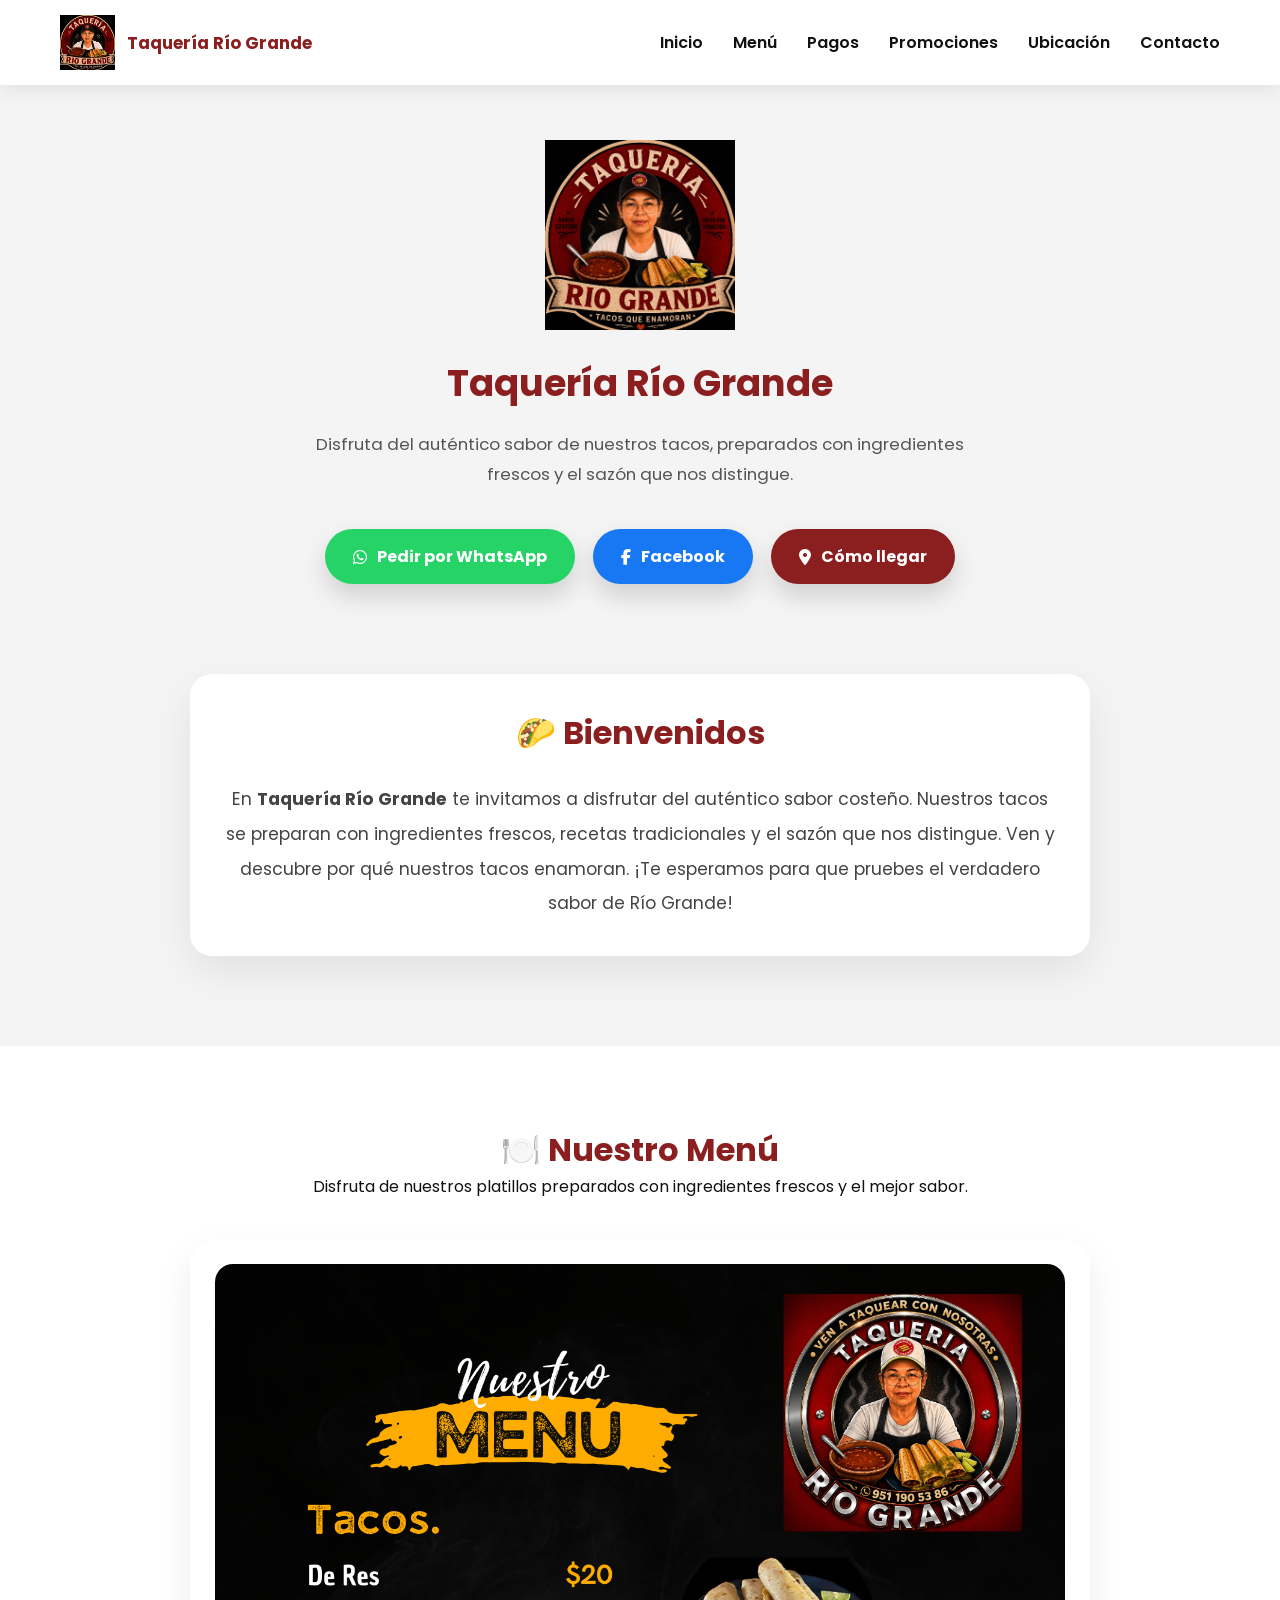
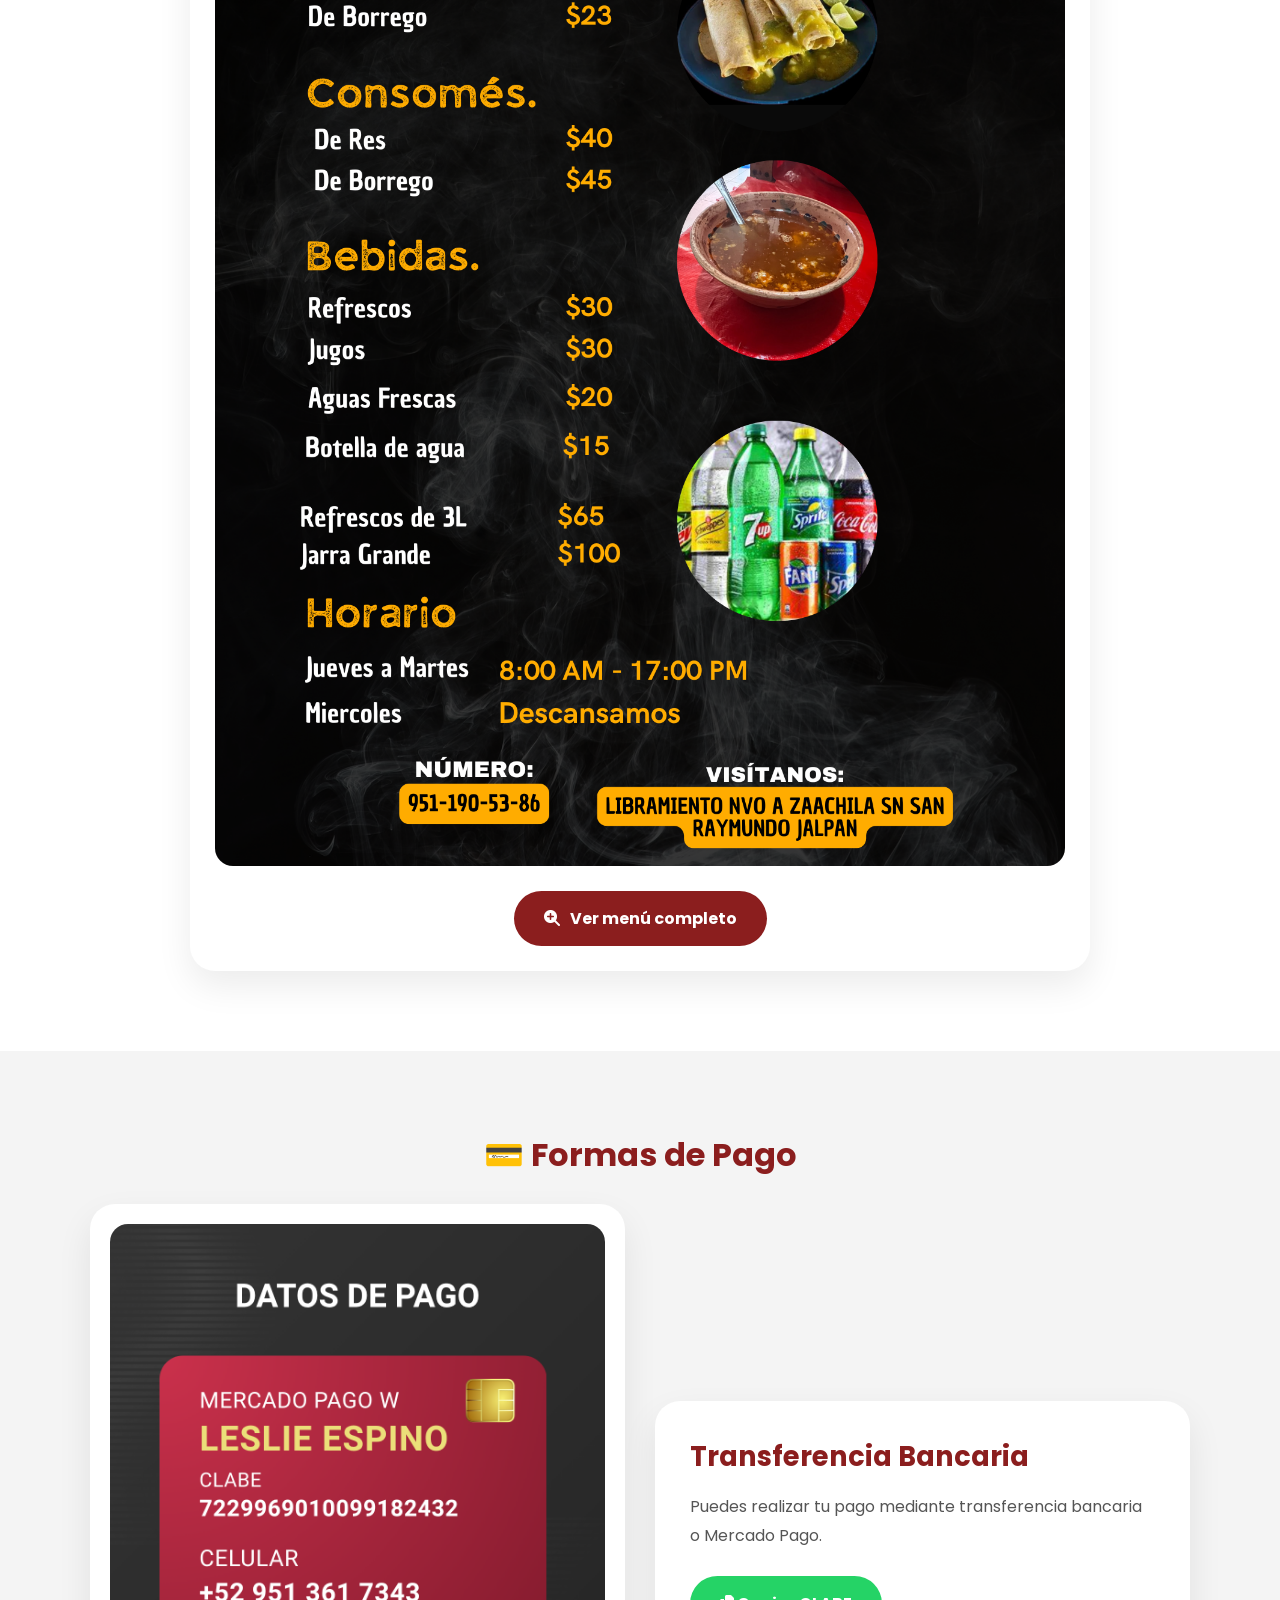
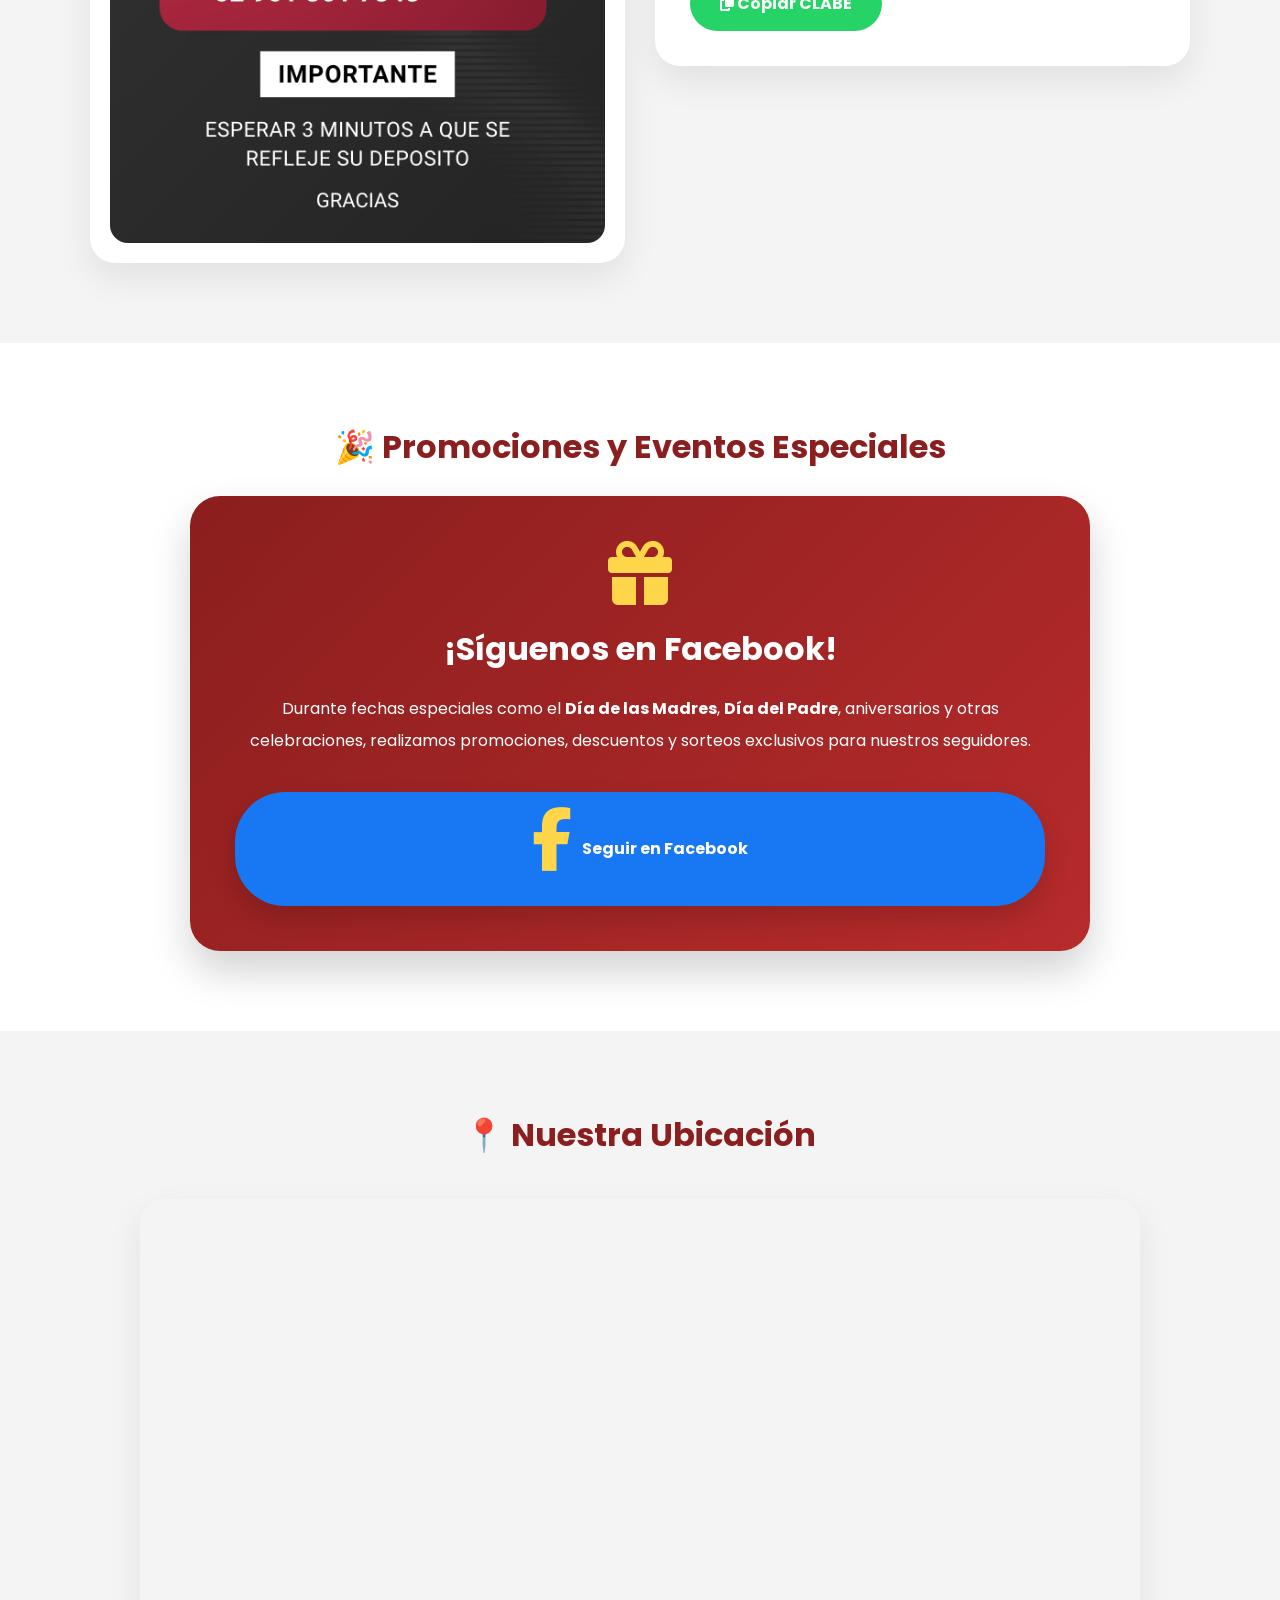
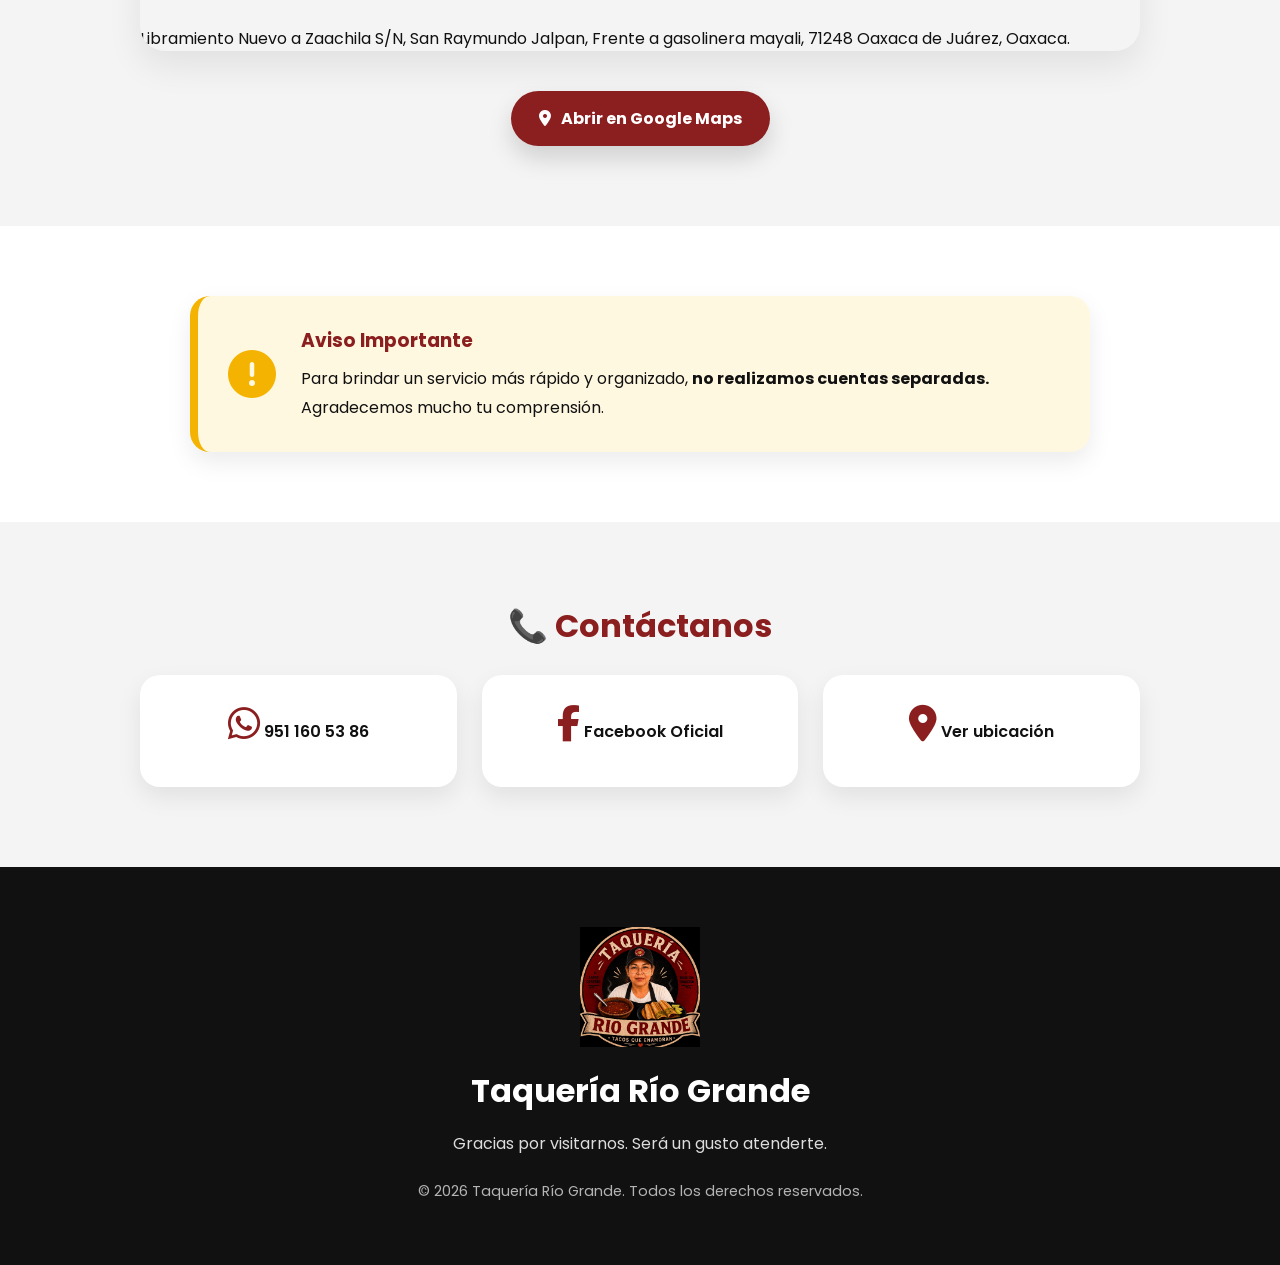
<file: index.html>
<!DOCTYPE html>
<html lang="es">
<head>

<meta charset="UTF-8">
<meta name="viewport" content="width=device-width, initial-scale=1.0">

<title>Taquería Río Grande | Oaxaca de Juárez</title>

<link rel="icon" href="imagenes/logo1.png">

<link rel="preconnect" href="https://fonts.googleapis.com">
<link rel="preconnect" href="https://fonts.gstatic.com" crossorigin>

<link href="https://fonts.googleapis.com/css2?family=Poppins:wght@300;400;500;600;700;800&display=swap" rel="stylesheet">

<link rel="stylesheet" href="https://cdnjs.cloudflare.com/ajax/libs/font-awesome/6.6.0/css/all.min.css">

<link rel="stylesheet" href="styles.css">

</head>
<body>

<div id="splash">

    <img src="imagenes/logo1.png" alt="Taquería Río Grande">

</div>

<header>

<nav class="navbar">

<div class="logo">

<img src="imagenes/logo1.png" alt="Logo">

<span>Taquería Río Grande</span>

</div>

<div class="menu-btn" id="menuBtn">
<i class="fas fa-bars"></i>
</div>

<ul class="nav-links" id="navLinks">

<li><a href="#inicio">Inicio</a></li>

<li><a href="#menu">Menú</a></li>

<li><a href="#pagos">Pagos</a></li>

<li><a href="#promociones">Promociones</a></li>

<li><a href="#ubicacion">Ubicación</a></li>

<li><a href="#contacto">Contacto</a></li>

</ul>

</nav>

</header>

<section class="hero" id="inicio">

<div class="hero-logo">

<img src="imagenes/logo1.png" alt="Logo">

</div>

<h1>Taquería Río Grande</h1>

<p>
Disfruta del auténtico sabor de nuestros tacos, preparados con ingredientes frescos y el sazón que nos distingue.
</p>

<div class="hero-buttons">

<a
href="https://wa.me/529511605386?text=Hola%20Taquería%20Río%20Grande,%20me%20gustaría%20hacer%20un%20pedido."
target="_blank"
class="btn whatsapp">

<i class="fab fa-whatsapp"></i>

Pedir por WhatsApp

</a>

<a
href="https://www.facebook.com/share/1EFaBvdc11/"
target="_blank"
class="btn facebook">

<i class="fab fa-facebook-f"></i>

Facebook

</a>

<a
href="https://maps.app.goo.gl/kLpzLxWVCzoWSd116"
target="_blank"
class="btn maps">

<i class="fas fa-location-dot"></i>

Cómo llegar

</a>

</div>

</section>

<section class="bienvenida">

<div class="titulo">

<h2>🌮 Bienvenidos</h2>

</div>

<p>

En <strong>Taquería Río Grande</strong> te invitamos a disfrutar del auténtico sabor costeño. Nuestros tacos se preparan con ingredientes frescos, recetas tradicionales y el sazón que nos distingue. Ven y descubre por qué nuestros tacos enamoran. ¡Te esperamos para que pruebes el verdadero sabor de Río Grande!

</p>

</section>

<section class="menu-section" id="menu">

<div class="titulo">
<h2>🍽️ Nuestro Menú</h2>
<p>Disfruta de nuestros platillos preparados con ingredientes frescos y el mejor sabor.</p>
</div>

<div class="menu-card">

<img src="imagenes/MenuTacos.png" alt="Menú Taquería Río Grande" id="menuImagen">

<button class="btn-menu" id="verMenu">
<i class="fas fa-magnifying-glass-plus"></i>
Ver menú completo
</button>

</div>

</section>

<section class="pagos" id="pagos">

<div class="titulo">
<h2>💳 Formas de Pago</h2>
</div>

<div class="pagos-contenedor">

<div class="pago-card">

<img src="imagenes/tarjeta.png" alt="Mercado Pago">

</div>

<div class="pago-info">

<h3>Transferencia Bancaria</h3>

<p>Puedes realizar tu pago mediante transferencia bancaria o Mercado Pago.</p>

<button class="copiar-clabe">
<i class="fas fa-copy"></i>
Copiar CLABE
</button>

</div>

</div>

</section>

<section class="promociones" id="promociones">

<div class="titulo">

<h2>🎉 Promociones y Eventos Especiales</h2>

</div>

<div class="promo-card">

<i class="fas fa-gift"></i>

<h3>¡Síguenos en Facebook!</h3>

<p>

Durante fechas especiales como el <strong>Día de las Madres</strong>, <strong>Día del Padre</strong>, aniversarios y otras celebraciones, realizamos promociones, descuentos y sorteos exclusivos para nuestros seguidores.

</p>

<a href="https://www.facebook.com/share/1EFaBvdc11/" target="_blank" class="btn facebook">

<i class="fab fa-facebook-f"></i>

Seguir en Facebook

</a>

</div>

</section>

<section class="ubicacion" id="ubicacion">

<div class="titulo">

<h2>📍 Nuestra Ubicación</h2>

</div>

<div class="mapa">

<iframe
src="https://maps.google.com/maps?q=16.984964,-96.746930&z=17&output=embed"
loading="lazy"
allowfullscreen>
</iframe>

<p class="direccion">

Libramiento Nuevo a Zaachila S/N,
San Raymundo Jalpan,
Frente a gasolinera mayali,
71248 Oaxaca de Juárez, Oaxaca.

</p>

</div>

<div class="mapa-btn">

<a href="https://maps.app.goo.gl/kLpzLxWVCzoWSd116"
target="_blank"
class="btn maps">

<i class="fas fa-location-dot"></i>

Abrir en Google Maps

</a>

</div>

</section>

<section class="aviso">

<div class="aviso-card">

<i class="fas fa-circle-exclamation"></i>

<div>

<h3>Aviso Importante</h3>

<p>

Para brindar un servicio más rápido y organizado, <strong>no realizamos cuentas separadas.</strong>

Agradecemos mucho tu comprensión.

</p>

</div>

</div>

</section>

<section class="contacto" id="contacto">

<div class="titulo">

<h2>📞 Contáctanos</h2>

</div>

<div class="contacto-grid">

<a href="https://wa.me/529511605386?text=Hola%20Taquería%20Río%20Grande,%20me%20gustaría%20hacer%20un%20pedido."
target="_blank"
class="contacto-item">

<i class="fab fa-whatsapp"></i>

<span>951 160 53 86</span>

</a>

<a href="https://www.facebook.com/share/1EFaBvdc11/"
target="_blank"
class="contacto-item">

<i class="fab fa-facebook-f"></i>

<span>Facebook Oficial</span>

</a>

<a href="https://maps.app.goo.gl/kLpzLxWVCzoWSd116"
target="_blank"
class="contacto-item">

<i class="fas fa-location-dot"></i>

<span>Ver ubicación</span>

</a>

</div>

</section>

<footer>

<img src="imagenes/logo1.png" alt="Logo">

<h3>Taquería Río Grande</h3>

<p>

Gracias por visitarnos.

Será un gusto atenderte.

</p>

<p class="copyright">

© 2026 Taquería Río Grande.
Todos los derechos reservados.

</p>

</footer>

<div class="visor-menu" id="visorMenu">

<span id="cerrarMenu">&times;</span>

<img src="imagenes/MenuTacos.png" alt="Menú">

</div>

<script src="script.js"></script>

</body>
</html>
</file>
<file: styles.css>
*{
margin:0;
padding:0;
box-sizing:border-box;
font-family:'Poppins',sans-serif;
scroll-behavior:smooth;
}

:root{

--rojo:#8b1e1e;
--rojo2:#b72b2b;
--negro:#111111;
--gris:#f4f4f4;
--blanco:#ffffff;
--dorado:#d4af37;

}

body{

background:var(--gris);
color:var(--negro);
overflow-x:hidden;

}

img{

max-width:100%;
display:block;

}

a{

text-decoration:none;

}

header{

position:fixed;
top:0;
left:0;
width:100%;
background:rgba(255,255,255,.97);
backdrop-filter:blur(12px);
box-shadow:0 5px 18px rgba(0,0,0,.08);
z-index:1000;

}

.navbar{

max-width:1200px;
margin:auto;
padding:15px 20px;

display:flex;
align-items:center;
justify-content:space-between;

}

.logo{

display:flex;
align-items:center;
gap:12px;

}

.logo img{

width:55px;
height:55px;
object-fit:contain;

}

.logo span{

font-size:1.05rem;
font-weight:700;
color:var(--rojo);

}

.nav-links{

display:flex;
align-items:center;
gap:30px;
list-style:none;

}

.nav-links a{

color:var(--negro);
font-weight:600;
transition:.3s;

}

.nav-links a:hover{

color:var(--rojo);

}

.menu-btn{

display:none;
font-size:1.8rem;
cursor:pointer;
color:var(--rojo);

}

.hero{

padding:140px 20px 70px;

display:flex;
flex-direction:column;
align-items:center;
justify-content:center;

text-align:center;

}

.hero-logo{

width:190px;
margin-bottom:25px;

animation:subir 1s ease;

}

.hero h1{

font-size:2.3rem;
color:var(--rojo);
margin-bottom:18px;

}

.hero p{

max-width:650px;
font-size:1.05rem;
line-height:1.8;
color:#555;

}

.hero-buttons{

margin-top:40px;

display:flex;
flex-wrap:wrap;
justify-content:center;
gap:18px;

}

.btn{

padding:15px 28px;
border-radius:50px;

display:flex;
align-items:center;
justify-content:center;
gap:10px;

font-weight:700;
font-size:1rem;

transition:.35s;

box-shadow:0 12px 25px rgba(0,0,0,.15);

}

.btn:hover{

transform:translateY(-5px);

}

.whatsapp{

background:#25D366;
color:white;

}

.facebook{

background:#1877F2;
color:white;

}

.maps{

background:var(--rojo);
color:white;

}

.bienvenida{

max-width:900px;
margin:20px auto 90px;

background:white;

padding:35px;

border-radius:22px;

box-shadow:0 15px 40px rgba(0,0,0,.08);

}

.titulo{

text-align:center;
margin-bottom:25px;

}

.titulo h2{

color:var(--rojo);
font-size:2rem;

}

.bienvenida p{

font-size:1.08rem;
line-height:2;
text-align:center;
color:#444;

}

@keyframes subir{

from{

opacity:0;
transform:translateY(40px);

}

to{

opacity:1;
transform:translateY(0);

}

}

@media(max-width:900px){

.menu-btn{

display:block;

}

.nav-links{

position:absolute;

top:86px;
left:-100%;

width:100%;

background:white;

display:flex;
flex-direction:column;

gap:25px;

padding:30px 0;

transition:.35s;

box-shadow:0 10px 20px rgba(0,0,0,.12);

}

.nav-links.active{

left:0;

}

.logo span{

display:none;

}

.hero{

padding-top:130px;

}

.hero-logo{

width:165px;

}

.hero h1{

font-size:2rem;

}

.hero p{

font-size:.98rem;

}

.hero-buttons{

flex-direction:column;
width:100%;

}

.btn{

width:100%;
max-width:340px;

}

.bienvenida{

margin:20px;
padding:28px;

}

.titulo h2{

font-size:1.7rem;

}

.bienvenida p{

font-size:1rem;

}

}

@media(min-width:901px){

.hero-logo:hover{

transform:rotate(-5deg) scale(1.05);
transition:.4s;

}

}
.menu-section,
.pagos,
.promociones,
.ubicacion,
.contacto{

padding:80px 20px;

}

.menu-section{

background:#ffffff;

}

.menu-card{

max-width:900px;
margin:40px auto 0;

background:white;

border-radius:25px;

padding:25px;

box-shadow:0 15px 35px rgba(0,0,0,.08);

text-align:center;

}

.menu-card img{

width:100%;
border-radius:18px;
cursor:pointer;
transition:.35s;

}

.menu-card img:hover{

transform:scale(1.02);

}

.btn-menu{

margin-top:25px;

background:var(--rojo);
color:white;

border:none;

padding:15px 30px;

border-radius:50px;

font-size:1rem;

font-weight:700;

cursor:pointer;

transition:.3s;

display:inline-flex;
align-items:center;
gap:10px;

}

.btn-menu:hover{

background:var(--rojo2);
transform:translateY(-3px);

}

.pagos{

background:var(--gris);

}

.pagos-contenedor{

max-width:1100px;

margin:auto;

display:grid;

grid-template-columns:repeat(auto-fit,minmax(300px,1fr));

gap:30px;

align-items:center;

}

.pago-card{

background:white;

padding:20px;

border-radius:25px;

box-shadow:0 15px 35px rgba(0,0,0,.08);

}

.pago-card img{

width:100%;
border-radius:18px;

}

.pago-info{

background:white;

padding:35px;

border-radius:25px;

box-shadow:0 15px 35px rgba(0,0,0,.08);

}

.pago-info h3{

font-size:1.7rem;

color:var(--rojo);

margin-bottom:15px;

}

.pago-info p{

line-height:1.8;

margin-bottom:25px;

color:#555;

}

.copiar-clabe{

background:#25D366;

color:white;

border:none;

padding:15px 30px;

border-radius:50px;

font-size:1rem;

font-weight:700;

cursor:pointer;

transition:.3s;

}

.copiar-clabe:hover{

transform:translateY(-3px);

}

.promociones{

background:white;

}

.promo-card{

max-width:900px;

margin:auto;

padding:45px;

background:linear-gradient(135deg,#8b1e1e,#b72b2b);

color:white;

border-radius:30px;

text-align:center;

box-shadow:0 20px 40px rgba(0,0,0,.18);

}

.promo-card i{

font-size:4rem;

margin-bottom:20px;

color:#ffd54a;

}

.promo-card h3{

font-size:2rem;

margin-bottom:20px;

}

.promo-card p{

line-height:2;

margin-bottom:35px;

}

.ubicacion{

background:var(--gris);

}

.mapa{

max-width:1000px;

margin:40px auto;

overflow:hidden;

border-radius:25px;

box-shadow:0 15px 35px rgba(0,0,0,.08);

}

.mapa iframe{

width:100%;

height:420px;

border:none;

}

.mapa-btn{

display:flex;

justify-content:center;

}

.aviso{

padding:70px 20px;

background:white;

}

.aviso-card{

max-width:900px;

margin:auto;

display:flex;

gap:25px;

align-items:center;

background:#fff8e1;

padding:30px;

border-left:8px solid #f5b301;

border-radius:20px;

box-shadow:0 10px 25px rgba(0,0,0,.08);

}

.aviso-card i{

font-size:3rem;

color:#f5b301;

}

.aviso-card h3{

margin-bottom:10px;

color:var(--rojo);

}

.aviso-card p{

line-height:1.8;

}

.contacto{

background:var(--gris);

}

.contacto-grid{

max-width:1000px;

margin:auto;

display:grid;

grid-template-columns:repeat(auto-fit,minmax(250px,1fr));

gap:25px;

}

.contacto-item{

background:white;

padding:30px;

border-radius:20px;

text-align:center;

color:var(--negro);

box-shadow:0 10px 25px rgba(0,0,0,.08);

transition:.35s;

}

.contacto-item:hover{

transform:translateY(-8px);

}

.contacto-item i{

font-size:2.3rem;

margin-bottom:15px;

color:var(--rojo);

}

.contacto-item span{

font-weight:600;

}

footer{

background:#111;

color:white;

padding:60px 20px;

text-align:center;

}

footer img{

width:120px;

margin:auto;

margin-bottom:20px;

}

footer h3{

margin-bottom:15px;

font-size:2rem;

}

footer p{

color:#ddd;

line-height:1.8;

}

.copyright{

margin-top:20px;

font-size:.9rem;

opacity:.8;

}

.visor-menu{

position:fixed;

top:0;
left:0;

width:100%;
height:100%;

background:rgba(0,0,0,.92);

display:flex;

justify-content:center;
align-items:center;

opacity:0;

visibility:hidden;

transition:.35s;

z-index:5000;

padding:20px;

}

.visor-menu.mostrar{

opacity:1;

visibility:visible;

}

.visor-menu img{

max-width:95%;

max-height:90%;

border-radius:18px;

}

#cerrarMenu{

position:absolute;

top:20px;
right:30px;

font-size:3rem;

color:white;

cursor:pointer;

}

.oculto{

opacity:0;

transform:translateY(50px);

transition:1s;

}

.visible{

opacity:1;

transform:translateY(0);

}

header.scroll{

box-shadow:0 10px 30px rgba(0,0,0,.15);

}

@media(max-width:768px){

.menu-section,
.pagos,
.promociones,
.ubicacion,
.contacto{

padding:60px 15px;

}

.promo-card{

padding:30px 20px;

}

.promo-card h3{

font-size:1.5rem;

}

.pago-info{

padding:25px;

}

.mapa iframe{

height:300px;

}

.aviso-card{

flex-direction:column;

text-align:center;

}

footer img{

width:90px;

}

}
#splash{

position:fixed;

top:0;
left:0;

width:100%;
height:100vh;

background:#ffffff;

display:flex;

justify-content:center;
align-items:center;

z-index:99999;

transition:opacity .8s ease,
visibility .8s ease;

}

#splash.ocultar{

opacity:0;

visibility:hidden;

}

#splash img{

width:240px;
max-width:70%;

animation:logoEntrada 1.2s ease;

}

@keyframes logoEntrada{

0%{

opacity:0;

transform:scale(.65);

}

60%{

opacity:1;

transform:scale(1.08);

}

100%{

transform:scale(1);

}

}
</file>
